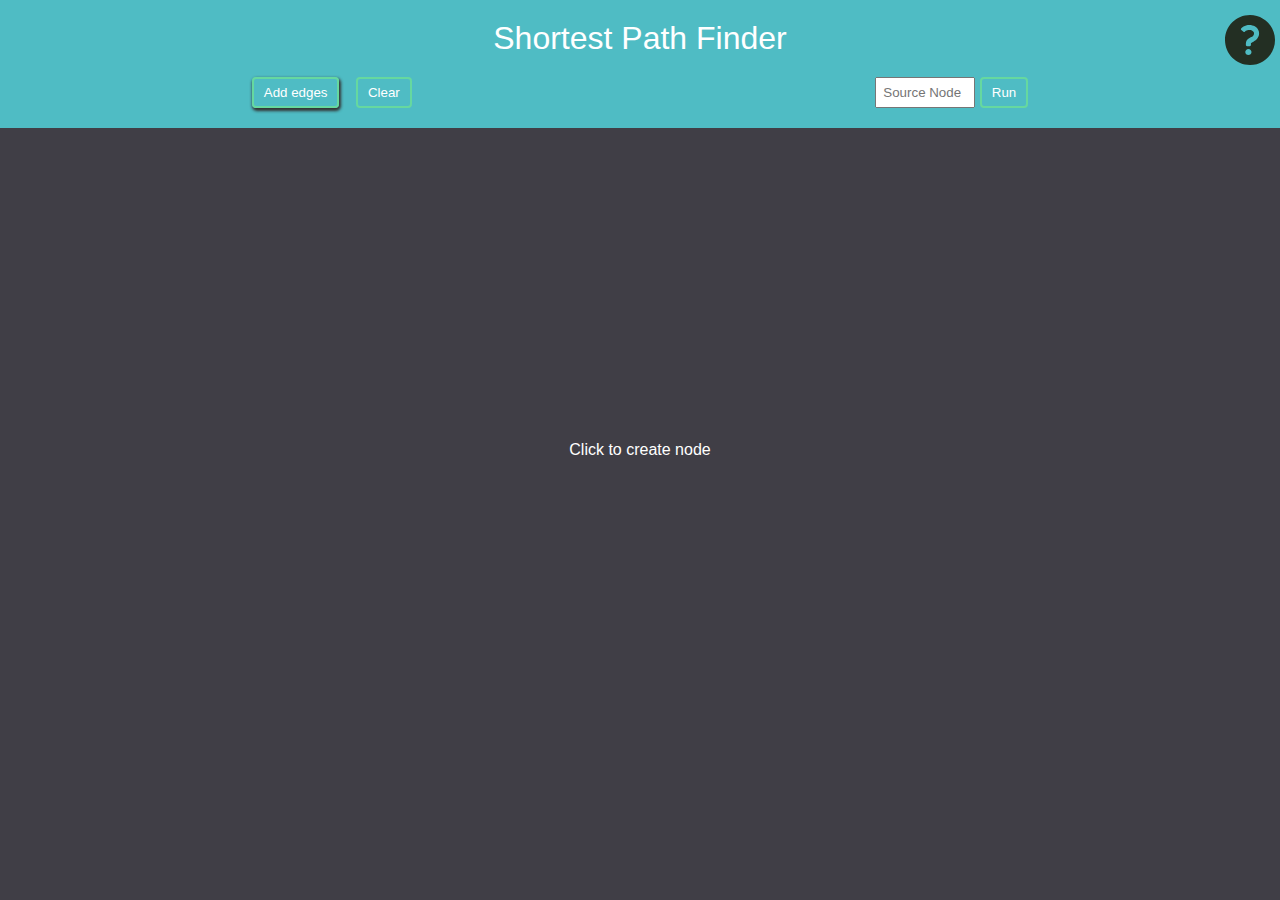
<file: Services2/Dijkstra/index.html>
<!DOCTYPE html>
<html lang="en">
  <head>
    <meta charset="UTF-8" />
    <meta name="viewport" content="width=device-width, initial-scale=1.0" />
    <meta http-equiv="X-UA-Compatible" content="ie=edge" />
    <link rel="shortcut icon" href="./favicon.ico" type="image/x-icon" />
    <link rel="stylesheet" href="./styles.css" />
    <title>Shortest Path Using Dijkstra</title>
  </head>
  <body>
    <header>
      <span class="title">
        <a href="index.html">Shortest Path Finder</a>
      </span>
      <a class="instructions" href="./instructions.html"
        ><svg
          height="50px"
          width="50px"
          version="1.1"
          id="_x32_"
          xmlns="http://www.w3.org/2000/svg"
          xmlns:xlink="http://www.w3.org/1999/xlink"
          viewBox="0 0 512 512"
          xml:space="preserve"
          fill="#000000"
        >
          <g id="SVGRepo_bgCarrier" stroke-width="0"></g>
          <g
            id="SVGRepo_tracerCarrier"
            stroke-linecap="round"
            stroke-linejoin="round"
          ></g>
          <g id="SVGRepo_iconCarrier">
            <style type="text/css">
              .st0 {
                fill: #232f23;
              }
            </style>
            <g>
              <path
                class="st0"
                d="M256,0C114.616,0,0,114.612,0,256s114.616,256,256,256s256-114.612,256-256S397.385,0,256,0z M207.678,378.794 c0-17.612,14.281-31.893,31.893-31.893c17.599,0,31.88,14.281,31.88,31.893c0,17.595-14.281,31.884-31.88,31.884 C221.959,410.678,207.678,396.389,207.678,378.794z M343.625,218.852c-3.596,9.793-8.802,18.289-14.695,25.356 c-11.847,14.148-25.888,22.718-37.442,29.041c-7.719,4.174-14.533,7.389-18.769,9.769c-2.905,1.604-4.479,2.95-5.256,3.826 c-0.768,0.926-1.029,1.306-1.496,2.826c-0.273,1.009-0.558,2.612-0.558,5.091c0,6.868,0,12.512,0,12.512 c0,6.472-5.248,11.728-11.723,11.728h-28.252c-6.475,0-11.732-5.256-11.732-11.728c0,0,0-5.645,0-12.512 c0-6.438,0.752-12.744,2.405-18.777c1.636-6.008,4.215-11.718,7.508-16.694c6.599-10.083,15.542-16.802,23.984-21.48 c7.401-4.074,14.723-7.455,21.516-11.281c6.789-3.793,12.843-7.91,17.302-12.372c2.988-2.975,5.31-6.05,7.087-9.52 c2.335-4.628,3.955-10.067,3.992-18.389c0.012-2.463-0.698-5.702-2.632-9.405c-1.926-3.686-5.066-7.694-9.264-11.29 c-8.45-7.248-20.843-12.545-35.054-12.521c-16.285,0.058-27.186,3.876-35.587,8.62c-8.36,4.776-11.029,9.595-11.029,9.595 c-4.268,3.718-10.603,3.85-15.025,0.314l-21.71-17.397c-2.719-2.173-4.322-5.438-4.396-8.926c-0.063-3.479,1.425-6.81,4.061-9.099 c0,0,6.765-10.43,22.451-19.38c15.62-8.992,36.322-15.488,61.236-15.429c20.215,0,38.839,5.562,54.268,14.661 c15.434,9.148,27.897,21.744,35.851,36.876c5.281,10.074,8.525,21.43,8.533,33.38C349.211,198.042,347.248,209.058,343.625,218.852 z"
              ></path>
            </g>
          </g></svg
      ></a>
      <div class="options">
        <div>
          <button class="outline-btn" id="add-edge-enable" onclick="addEdges()">
            Add edges
          </button>
          <button
            class="outline-btn reset-btn"
            onclick="resetDrawingArea()"
            disabled
          >
            Clear
          </button>
        </div>
        <div>
          <input
            type="text"
            inputmode="numeric"
            id="source-node"
            placeholder="Source Node"
          />
          <button
            class="outline-btn run-btn"
            onclick="findShortestPath(this)"
            disabled
          >
            Run
          </button>
        </div>
      </div>
    </header>
    <div class="drawing-area">
      <p class="click-instruction">Click to create node</p>
    </div>
    <div class="path"></div>

    <script src="https://cdnjs.cloudflare.com/ajax/libs/gsap/3.3.1/gsap.min.js"></script>
    <script src="./script.js"></script>
  </body>
</html>
</file>
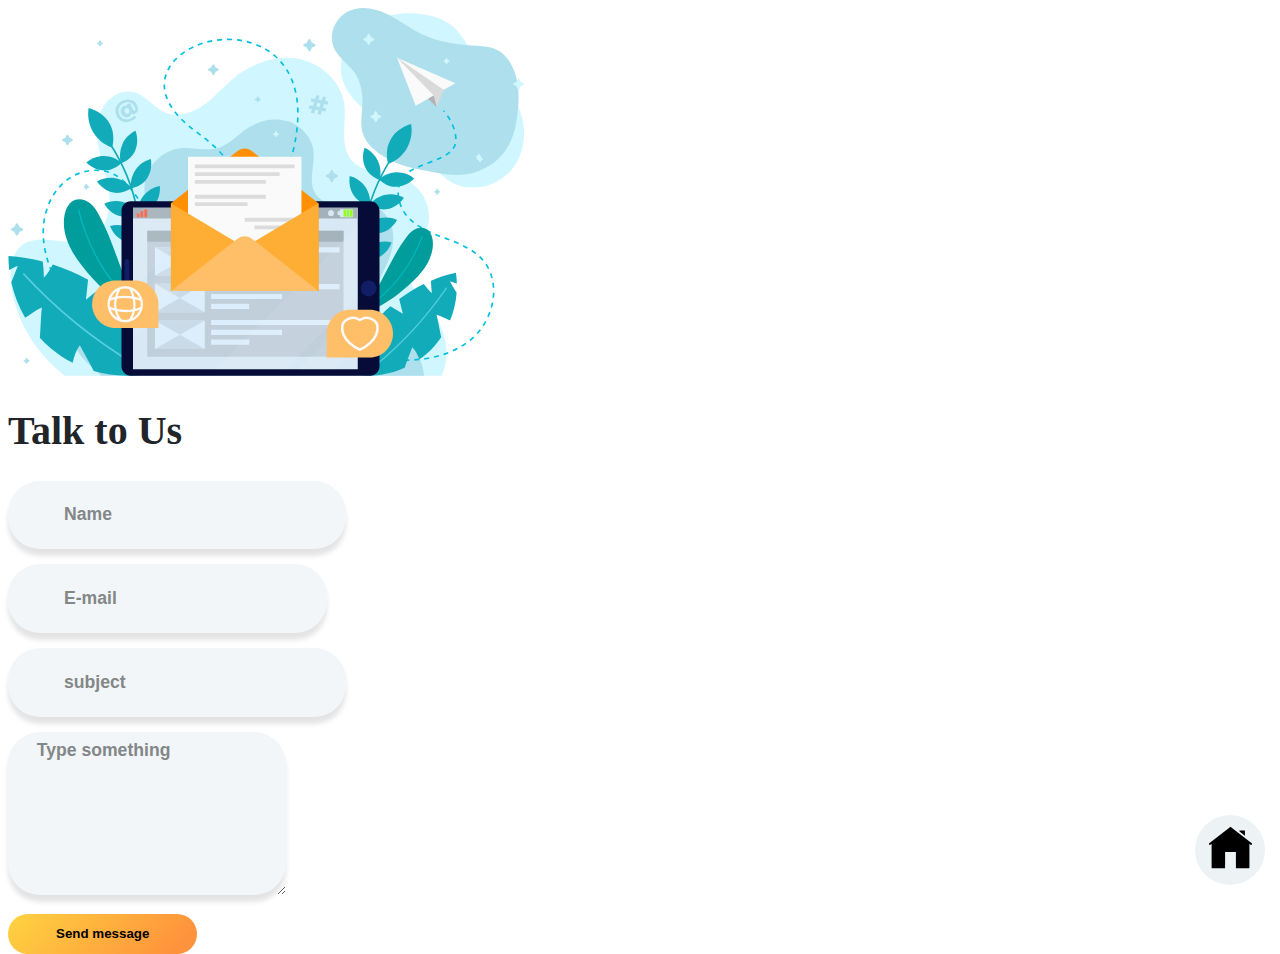
<file: contactform/contact.html>
<!DOCTYPE html>
<html lang="en">
  <head>
    <meta charset="UTF-8" />
    <meta name="viewport" content="width=device-width, initial-scale=1.0" />
    <title>Document</title>
    <link rel="stylesheet" href="contact.css" />
    <link
      href="https://cdn.jsdelivr.net/npm/bootstrap@5.3.2/dist/css/bootstrap.min.css"
      rel="stylesheet"
      integrity="sha384-T3c6CoIi6uLrA9TneNEoa7RxnatzjcDSCmG1MXxSR1GAsXEV/Dwwykc2MPK8M2HN"
      crossorigin="anonymous"
    />
    <script src="https://smtpjs.com/v3/smtp.js"></script>
  </head>
  <body>
    
    <div class="mainContainer">
      <div
        class="container d-flex justify-content-center align-items-center"
        id="container"
      >
        <!-- // SVG
                          from: https://www.freepik.com/free-vector/new-message-concept-landing-page_5777076.htm
        -------------------------------------------------------------
        -- Note: need to use inline svg to manipulate its components
        ------------------------------------------------------------>
        <svg
          xmlns="http://www.w3.org/2000/svg"
          class="mainSvg"
          viewBox="0 0 790 563"
          fill="none"
        >
          <g id="Image">
            <g id="g14">
              <g id="g16">
                <g id="g22">
                  <path
                    id="path24"
                    d="M578.06 12.9772C592.384 8.33142 607.668 7.43103 622.682 8.31278C644.252 9.57946 666.668 15.0178 682.527 29.8837C692.521 39.2526 699.149 51.6277 707.182 62.7655C730.486 95.0785 766.513 118.198 782.236 154.912C795.674 186.289 790.623 225.749 767.498 250.666C744.37 275.583 703.649 282.658 675.018 264.535C647.531 247.136 635.383 212.503 610.273 191.742C592.326 176.901 569.144 170.28 549.646 157.607C529.69 144.636 513.457 124.248 509.79 100.515C506.745 80.8173 513.744 59.4156 528.903 46.4558C543.731 33.7796 559.331 19.0536 578.06 12.9772Z"
                    fill="#D0F6FF"
                  />
                </g>
                <g id="g26">
                  <path
                    id="path28"
                    d="M702.629 254.14C677.841 258.169 653.602 251.674 628.841 247.05C605.059 242.608 581.372 234.267 562.49 218.522C553.842 211.31 546.177 202.344 542.784 191.529C537.944 176.097 542.362 159.436 542.319 143.243C542.267 124.241 537.593 105.929 524.57 91.9138C516.642 83.3826 507.429 75.9038 501.21 66.026C488.249 45.4368 498.285 17.8695 518.578 6.24557C537.067 -4.34208 560.588 -0.151769 579.793 9.03335C598.996 18.2198 615.855 31.9082 635.139 40.9228C656.28 50.8045 679.407 54.6779 702.724 56.9022C720.556 58.6044 738.716 56.5333 753.266 67.1156C763.675 74.6877 771.032 86.0519 775.307 98.2911C783.396 121.448 781.768 148.673 778.037 172.583C775.54 188.601 770.517 204.461 761.348 217.755C750.094 234.074 732.89 245.819 714.058 251.504C710.234 252.66 706.426 253.523 702.629 254.14Z"
                    fill="#ADE0EC"
                  />
                </g>
                <g id="g30">
                  <path
                    id="path32"
                    d="M663.601 562.578H87.0689C43.5385 528.913 13.2922 480.886 5.1219 426.023C1.72497 403.207 3.65744 376.191 22.008 362.528C50.2285 341.516 92.5784 368.009 124.46 353.325C144.998 343.869 155.119 319.297 155.332 296.439C155.544 273.583 147.922 251.523 142.217 229.409C136.51 207.295 132.749 183.417 140.459 161.935C148.169 140.454 170.87 123.025 192.716 128.727C211.437 133.614 223.318 152.833 241.257 160.133C259.931 167.732 281.608 160.819 298.184 149.256C314.758 137.694 327.949 121.87 343.441 108.858C370.638 86.0156 406.562 72.0169 441.495 77.35C476.426 82.6831 508.747 110.108 514.202 145.471C518.662 174.4 506.652 207.826 524.152 231.129C543.883 257.401 585.152 250.025 613.676 265.983C636.899 278.972 649.286 309.077 642.052 334.934C634.666 361.336 609.565 383.494 613.653 410.622C616.583 430.071 633.6 443.505 645.587 458.982C668.627 488.727 679.049 528.158 663.601 562.578Z"
                    fill="#D0F6FF"
                  />
                </g>
                <g id="g34">
                  <path
                    id="path36"
                    d="M636.536 562.578H142.588C127.567 548.706 110.711 535.931 102.179 517.242C93.6475 498.553 93.6698 474.269 107.702 459.372C124.638 441.394 152.947 443.847 176.763 437.899C204.228 431.038 229.205 408.689 232.723 380.251C237.265 343.537 206.911 309.992 208.804 273.041C210.296 243.911 234.698 217.737 263.314 214.567C282.66 212.424 302.727 219.607 321.415 214.109C338.741 209.012 351.237 194.119 366.296 184.052C383.968 172.235 406.528 167.099 426.891 172.974C447.257 178.85 464.492 196.695 467.235 217.968C470.152 240.588 458.004 266.283 470.888 284.991C480.485 298.927 499.63 301.618 516.392 301.075C533.155 300.531 551.03 298.252 565.763 306.372C579.463 313.921 587.611 329.548 589.138 345.273C590.664 360.996 586.334 376.788 579.943 391.199C574.357 403.794 567.162 415.706 562.961 428.843C558.759 441.979 557.893 457.066 564.737 469.006C571.941 481.577 585.915 488.105 597.307 496.94C617.442 512.552 635.027 536.936 636.536 562.578Z"
                    fill="#ADE0EC"
                  />
                </g>
                <g id="g38">
                  <path
                    id="path40"
                    d="M595.195 76.2172L623.725 149.709L684.511 114.948L595.195 76.2172Z"
                    fill="#FAFAFA"
                  />
                </g>
                <g id="g42">
                  <path
                    id="path44"
                    d="M595.195 76.2172L651.26 133.962L666.528 125.232L595.195 76.2172Z"
                    fill="#DADADA"
                  />
                </g>
                <g id="g46">
                  <path
                    id="path48"
                    d="M666.528 125.231L655.896 151.885L651.262 133.962L666.528 125.231Z"
                    fill="#DADADA"
                  />
                </g>
                <g id="g50">
                  <path
                    id="path52"
                    d="M655.896 151.885L642.776 138.814L651.262 133.962L655.896 151.885Z"
                    fill="#B2B2B2"
                  />
                </g>
                <g id="g54">
                  <path
                    id="path56"
                    d="M222.015 539.778C157.683 522.604 101.579 476.087 72.2367 415.592C60.1279 390.628 52.3612 362.908 54.182 335.155C56.0014 307.4 68.2732 279.663 90.2639 263.011C112.253 246.359 144.303 242.756 167.56 257.538C190.03 271.821 200.733 299.209 220.204 317.461C243.475 339.274 280.404 345.641 308.459 330.683C336.514 315.723 352.288 279.369 342.05 248.968C332.575 220.834 305.793 203.339 282.527 185.228C259.261 167.115 236.126 141.651 239.454 112.116C242.315 86.7319 264.382 67.653 287.628 57.7513C332.132 38.7951 389.516 47.2223 419.844 85.2787C452.476 126.224 446.202 185.954 431.486 236.425C416.769 286.896 395.069 337.985 402.391 390.086C408.475 433.375 434.97 472.304 470.109 497.688C505.247 523.075 548.365 535.649 591.441 538.326C634.426 540.999 680.569 532.908 712.364 503.476C744.158 474.044 754.899 419.157 726.78 386.108C712.226 369.003 690.497 360.328 669.604 352.466C648.708 344.604 626.907 336.377 611.765 319.807C596.621 303.236 590.753 275.553 604.995 258.181C621.492 238.058 665.44 235.858 680.982 214.969C692.069 200.069 679.116 171.364 666.529 157.269"
                    stroke="#00C0E0"
                    stroke-width="2.541"
                    stroke-miterlimit="10"
                    stroke-dasharray="7.62 7.62"
                  />
                </g>
                <g id="g58">
                  <path
                    id="path60"
                    d="M186.221 462.671C158.423 444.172 133.639 421.035 113.173 394.475C104.595 383.341 96.7115 371.5 91.5083 358.398C86.3038 345.294 83.8862 330.794 86.4431 316.909C88.2757 306.953 93.6209 296.589 103.112 293.404C110.525 290.917 118.902 293.505 125.077 298.35C131.253 303.195 135.584 310.023 139.418 316.916C154.207 343.52 163.287 372.9 174.224 401.352C179.474 415.006 185.205 428.511 192.17 441.366C195.631 447.754 199.387 453.984 203.532 459.939C207.289 465.334 214.117 471.144 216.477 476.969C211.073 481.321 191.263 466.026 186.221 462.671Z"
                    fill="#009D9C"
                  />
                </g>
                <g id="g62">
                  <path
                    id="path64"
                    d="M107.952 308.508C121.544 366.877 153.477 420.713 197.968 460.267"
                    stroke="#00BBBF"
                    stroke-width="2.02"
                    stroke-miterlimit="10"
                  />
                </g>
                <g id="g66">
                  <path
                    id="path68"
                    d="M556.282 462.962C580.155 451.221 602.114 435.493 621.004 416.609C628.922 408.693 636.362 400.145 641.81 390.319C647.257 380.493 650.64 369.27 650.028 358.018C649.587 349.946 646.41 341.19 639.223 337.682C633.608 334.942 626.717 336.117 621.339 339.307C615.961 342.497 611.841 347.447 608.109 352.504C593.705 372.014 583.539 394.316 571.997 415.691C566.459 425.947 560.553 436.037 553.736 445.484C550.349 450.177 546.746 454.716 542.861 458.995C539.341 462.875 533.349 466.761 530.891 471.124C534.727 475.129 551.952 465.092 556.282 462.962Z"
                    fill="#009D9C"
                  />
                </g>
                <g id="g70">
                  <path
                    id="path72"
                    d="M633.861 349.129C617.182 393.899 586.452 433.173 547.233 459.836"
                    stroke="#00BBBF"
                    stroke-width="1.612"
                    stroke-miterlimit="10"
                  />
                </g>
                <g id="g74">
                  <path
                    id="path76"
                    d="M198.233 424.458C213.177 349.774 197.247 269.251 155.048 206.17"
                    stroke="#11ABBA"
                    stroke-width="2.541"
                    stroke-miterlimit="10"
                  />
                </g>
                <g id="g78">
                  <path
                    id="path80"
                    d="M159.471 213.554C147.424 209.56 136.887 201.07 130.331 190.079C123.775 179.087 121.256 165.687 123.366 153.024C136.148 156.495 148.154 164.541 154.962 176.037C161.771 187.536 162.465 200.493 159.471 213.554Z"
                    fill="#11ABBA"
                  />
                </g>
                <g id="g82">
                  <path
                    id="path84"
                    d="M172.923 237.731C170.163 228.217 170.886 217.71 174.922 208.676C178.958 199.643 186.273 192.157 195.149 187.981C198.557 197.74 198.756 208.999 194.512 218.417C190.269 227.834 182.434 233.949 172.923 237.731Z"
                    fill="#11ABBA"
                  />
                </g>
                <g id="g86">
                  <path
                    id="path88"
                    d="M173.775 236.831C166.404 230.308 156.684 226.574 146.897 226.504C137.11 226.434 127.338 230.03 119.876 236.447C127.196 243.672 137.206 248.568 147.423 248.608C157.641 248.647 166.403 243.999 173.775 236.831Z"
                    fill="#11ABBA"
                  />
                </g>
                <g id="g90">
                  <path
                    id="path92"
                    d="M188.104 276.094C187.024 266.239 189.542 256.02 195.07 247.837C200.597 239.655 209.088 233.576 218.546 231.029C220.225 241.241 218.483 252.363 212.686 260.887C206.887 269.41 198.122 274.049 188.104 276.094Z"
                    fill="#11ABBA"
                  />
                </g>
                <g id="g94">
                  <path
                    id="path96"
                    d="M189.099 275.358C182.962 267.634 174.033 262.24 164.408 260.443C154.782 258.647 144.542 260.463 136.091 265.464C142.057 273.87 151.07 280.459 161.124 282.301C171.179 284.145 180.606 281.115 189.099 275.358Z"
                    fill="#11ABBA"
                  />
                </g>
                <g id="g98">
                  <path
                    id="path100"
                    d="M198.154 314.469C197.924 304.556 201.31 294.598 207.521 286.933C213.729 279.267 222.71 273.961 232.351 272.257C233.146 282.578 230.456 293.504 223.948 301.485C217.439 309.467 208.308 313.315 198.154 314.469Z"
                    fill="#11ABBA"
                  />
                </g>
                <g id="g102">
                  <path
                    id="path104"
                    d="M199.208 313.823C193.758 305.586 185.324 299.426 175.891 296.789C166.457 294.15 156.099 295.057 147.252 299.294C152.471 308.194 160.885 315.553 170.744 318.274C180.602 320.997 190.253 318.808 199.208 313.823Z"
                    fill="#11ABBA"
                  />
                </g>
                <g id="g106">
                  <path
                    id="path108"
                    d="M203.971 356.696C205.264 346.866 210.136 337.563 217.445 330.968C224.754 324.372 234.439 320.543 244.225 320.378C243.428 330.699 239.095 341.071 231.443 347.929C223.789 354.789 214.179 357.154 203.971 356.696Z"
                    fill="#11ABBA"
                  />
                </g>
                <g id="g110">
                  <path
                    id="path112"
                    d="M205.112 356.224C200.99 347.23 193.605 339.817 184.689 335.725C175.775 331.635 165.404 330.9 156.012 333.694C159.806 343.307 166.988 351.901 176.31 356.142C185.632 360.381 195.5 359.74 205.112 356.224Z"
                    fill="#11ABBA"
                  />
                </g>
                <g id="g114">
                  <path
                    id="path116"
                    d="M546.285 450.207C530.11 375.786 544.71 295.004 585.861 231.219"
                    stroke="#11ABBA"
                    stroke-width="2.541"
                    stroke-miterlimit="10"
                  />
                </g>
                <g id="g118">
                  <path
                    id="path120"
                    d="M581.562 238.676C593.54 234.478 603.937 225.811 610.312 214.71C616.685 203.608 618.983 190.168 616.663 177.542C603.94 181.23 592.069 189.476 585.452 201.088C578.835 212.7 578.354 225.668 581.562 238.676Z"
                    fill="#11ABBA"
                  />
                </g>
                <g id="g122">
                  <path
                    id="path124"
                    d="M568.512 263.078C571.114 253.518 570.219 243.024 566.033 234.06C561.85 225.096 554.412 217.737 545.469 213.71C542.22 223.525 542.208 234.787 546.607 244.131C551.006 253.476 558.939 259.457 568.512 263.078Z"
                    fill="#11ABBA"
                  />
                </g>
                <g id="g126">
                  <path
                    id="path128"
                    d="M567.646 262.192C574.907 255.545 584.566 251.647 594.349 251.411C604.134 251.175 613.963 254.605 621.528 260.895C614.331 268.242 604.403 273.308 594.187 273.52C583.972 273.732 575.135 269.234 567.646 262.192Z"
                    fill="#11ABBA"
                  />
                </g>
                <g id="g130">
                  <path
                    id="path132"
                    d="M553.965 301.692C554.883 291.82 552.196 281.645 546.534 273.556C540.872 265.469 532.283 259.535 522.783 257.148C521.274 267.388 523.198 278.478 529.136 286.902C535.074 295.328 543.915 299.817 553.965 301.692Z"
                    fill="#11ABBA"
                  />
                </g>
                <g id="g134">
                  <path
                    id="path136"
                    d="M552.959 300.973C558.968 293.147 567.807 287.6 577.401 285.642C586.995 283.683 597.263 285.324 605.795 290.182C599.97 298.687 591.066 305.428 581.044 307.441C571.021 309.454 561.546 306.585 552.959 300.973Z"
                    fill="#11ABBA"
                  />
                </g>
                <g id="g138">
                  <path
                    id="path140"
                    d="M544.55 340.232C544.617 330.317 541.066 320.416 534.731 312.857C528.396 305.299 519.329 300.144 509.661 298.606C509.036 308.939 511.905 319.818 518.546 327.687C525.186 335.556 534.379 339.25 544.55 340.232Z"
                    fill="#11ABBA"
                  />
                </g>
                <g id="g142">
                  <path
                    id="path144"
                    d="M543.486 339.603C548.799 331.276 557.13 324.975 566.519 322.176C575.908 319.378 586.279 320.109 595.196 324.198C590.124 333.185 581.833 340.685 572.021 343.571C562.207 346.46 552.522 344.437 543.486 339.603Z"
                    fill="#11ABBA"
                  />
                </g>
                <g id="g146">
                  <path
                    id="path148"
                    d="M539.431 382.551C537.978 372.745 532.951 363.525 525.535 357.055C518.117 350.586 508.371 346.92 498.585 346.921C499.551 357.227 504.053 367.523 511.819 374.253C519.583 380.981 529.232 383.182 539.431 382.551Z"
                    fill="#11ABBA"
                  />
                </g>
                <g id="g150">
                  <path
                    id="path152"
                    d="M538.282 382.098C542.255 373.036 549.518 365.498 558.363 361.259C567.21 357.016 577.568 356.105 587.003 358.74C583.369 368.417 576.328 377.13 567.079 381.527C557.828 385.925 547.95 385.452 538.282 382.098Z"
                    fill="#11ABBA"
                  />
                </g>
                <g id="g154">
                  <path
                    id="path156"
                    d="M186.615 500.321C190.696 492.791 196.119 485.823 199.682 478.076C190.178 465.849 178.777 454.862 166.819 445.23C159.004 438.931 150.847 433.032 142.419 427.531C134.688 433.762 126.957 439.994 119.225 446.225C120.579 435.351 121.356 425.888 122.482 415.574C105.313 406.143 87.2411 398.331 68.6211 392.377C64.3289 399.386 60.6691 406.825 54.8967 412.829C54.9847 404.798 54.2249 396.412 53.1469 387.893C35.9349 383.405 18.3639 380.482 0.707452 379.308C0.649609 386.531 1.06635 393.746 1.88798 400.912C6.50223 399.507 10.074 395.563 14.9604 394.821C11.7383 402.728 8.82513 411.421 4.99044 419.449C9.19717 438.521 16.3959 456.93 26.2186 473.763C34.3468 468.915 41.9636 462.248 51.7627 458.125C50.0576 473.301 50.0274 489.179 48.7351 504.527C53.8963 510.215 59.4097 515.573 65.2741 520.527C75.5977 529.245 86.9217 536.691 98.9201 542.791C101.353 533.385 103.872 524.016 109.898 516.114C116.996 529.781 124.688 541.96 131.128 555.467C157.986 563.194 186.571 564.779 214.002 559.454C218.542 558.574 222.349 551.211 223.76 546.749C225.172 542.289 224.898 537.468 224.262 532.827C222.26 518.237 216.907 504.646 209.377 492.145C201.36 494.069 193.248 496.332 186.615 500.321Z"
                    fill="#11ABBA"
                  />
                </g>
                <g id="g158">
                  <path
                    id="path160"
                    d="M194.298 545.299C131.158 507.676 73.43 460.749 23.4922 406.451"
                    stroke="#55CDE2"
                    stroke-width="2.541"
                    stroke-miterlimit="10"
                  />
                </g>
                <g id="g162">
                  <path
                    id="path164"
                    d="M559.699 515.384C555.868 510.221 551.098 505.622 547.63 500.242C553.415 490.113 560.744 480.704 568.626 472.241C573.781 466.709 579.23 461.436 584.922 456.429C591.334 460.232 597.744 464.032 604.155 467.835C602.002 459.887 600.425 452.929 598.502 445.374C610.285 436.498 622.913 428.73 636.143 422.286C640.078 427.037 643.584 432.176 648.514 436.023C647.601 430.055 647.283 423.73 647.188 417.273C659.526 412.073 672.295 407.997 685.312 405.212C686.116 410.582 686.566 415.998 686.708 421.42C683.127 420.873 680.053 418.324 676.338 418.3C679.571 423.837 682.654 429.991 686.353 435.55C685.232 450.201 681.815 464.681 676.277 478.269C669.715 475.541 663.346 471.403 655.618 469.394C658.486 480.504 660.182 492.319 662.759 503.602C659.518 508.393 655.978 512.977 652.135 517.298C645.372 524.903 637.727 531.67 629.441 537.508C626.639 530.772 623.778 524.07 618.459 518.842C614.616 529.781 610.176 539.676 606.805 550.427C587.63 559.082 566.522 563.353 545.546 562.358C542.075 562.193 538.466 557.123 536.945 553.957C535.425 550.79 535.121 547.171 535.105 543.651C535.058 532.573 537.61 521.88 541.897 511.761C548.065 512.326 554.342 513.133 559.699 515.384Z"
                    fill="#11ABBA"
                  />
                </g>
                <g id="g166">
                  <path
                    id="path168"
                    d="M558.719 549.691C601.746 514.86 639.767 473.689 671.212 427.878"
                    stroke="#55CDE2"
                    stroke-width="1.91"
                    stroke-miterlimit="10"
                  />
                </g>
                <g id="g170">
                  <path
                    id="path172"
                    d="M554.113 562.578H187.856C180.008 562.578 173.645 556.132 173.645 548.18V310.114C173.645 302.163 180.008 295.717 187.856 295.717H554.113C561.963 295.717 568.324 302.163 568.324 310.114V548.18C568.324 556.132 561.963 562.578 554.113 562.578Z"
                    fill="#060C37"
                  />
                </g>
                <g id="g174">
                  <path
                    id="path176"
                    d="M563.719 429.147C563.719 435.866 558.342 441.314 551.71 441.314C545.078 441.314 539.701 435.866 539.701 429.147C539.701 422.427 545.078 416.981 551.71 416.981C558.342 416.981 563.719 422.427 563.719 429.147Z"
                    fill="#111E65"
                  />
                </g>
                <g id="g178">
                  <path
                    id="path180"
                    d="M182.05 474.266C179.95 474.266 178.247 472.542 178.247 470.413V387.882C178.247 385.753 179.95 384.028 182.05 384.028C184.151 384.028 185.854 385.753 185.854 387.882V470.413C185.854 472.542 184.151 474.266 182.05 474.266Z"
                    fill="#111E65"
                  />
                </g>
                <path
                  id="path182"
                  d="M535.104 552.722H191.254V305.564H535.104V552.722Z"
                  fill="#D8E9F5"
                />
                <path
                  id="path184"
                  d="M535.1 322.18H191.256V305.568H535.1V322.18Z"
                  fill="#A4B1BA"
                />
                <path
                  id="path186"
                  d="M201.252 320.17H196.898V314.56H201.252V320.17Z"
                  fill="#FF6044"
                />
                <path
                  id="path188"
                  d="M206.906 320.17H202.552V310.653H206.906V320.17Z"
                  fill="#FF6044"
                />
                <path
                  id="path190"
                  d="M212.886 320.17H208.532V307.952H212.886V320.17Z"
                  fill="#FF6044"
                />
                <g id="g192">
                  <path
                    id="path194"
                    d="M507.781 308.957V309.767C507.781 310.411 507.264 310.933 506.629 310.933H505.346C504.711 310.933 504.196 311.455 504.196 312.099V315.647C504.196 316.293 504.711 316.814 505.346 316.814H506.629C507.264 316.814 507.781 317.336 507.781 317.979V318.792C507.781 319.435 508.296 319.957 508.931 319.957H526.844C527.479 319.957 527.995 319.435 527.995 318.792V308.957C527.995 308.313 527.479 307.791 526.844 307.791H508.931C508.296 307.791 507.781 308.313 507.781 308.957Z"
                    fill="#D8E9F5"
                  />
                </g>
                <g id="g196">
                  <path
                    id="path198"
                    d="M526.894 319.341H523.692C523.458 319.341 523.267 319.148 523.267 318.909V308.824C523.267 308.584 523.458 308.391 523.692 308.391H526.894C527.13 308.391 527.32 308.584 527.32 308.824V318.909C527.32 319.148 527.13 319.341 526.894 319.341Z"
                    fill="#92FC28"
                  />
                </g>
                <g id="g200">
                  <path
                    id="path202"
                    d="M521.94 319.341H518.739C518.505 319.341 518.313 319.148 518.313 318.909V308.824C518.313 308.584 518.505 308.391 518.739 308.391H521.94C522.175 308.391 522.366 308.584 522.366 308.824V318.909C522.366 319.148 522.175 319.341 521.94 319.341Z"
                    fill="#92FC28"
                  />
                </g>
                <g id="g204">
                  <path
                    id="path206"
                    d="M516.987 319.341H513.785C513.551 319.341 513.36 319.148 513.36 318.909V308.824C513.36 308.584 513.551 308.391 513.785 308.391H516.987C517.223 308.391 517.413 308.584 517.413 308.824V318.909C517.413 319.148 517.223 319.341 516.987 319.341Z"
                    fill="#92FC28"
                  />
                </g>
                <g id="g208">
                  <path
                    id="path210"
                    d="M498.8 313.874C498.8 316.456 496.733 318.551 494.183 318.551C491.635 318.551 489.569 316.456 489.569 313.874C489.569 311.292 491.635 309.197 494.183 309.197C496.733 309.197 498.8 311.292 498.8 313.874Z"
                    fill="#D8E9F5"
                  />
                </g>
                <path
                  id="path212"
                  d="M513.36 533.681H212.999V340.836H513.36V533.681Z"
                  fill="#C0CFDA"
                />
                <path
                  id="path214"
                  d="M513.36 357.464H212.999V340.838H513.36V357.464Z"
                  fill="#A4B3BC"
                />
                <path
                  id="path216"
                  d="M507.28 373.991H310.642V366.083H507.28V373.991Z"
                  fill="#DCEEFB"
                />
                <path
                  id="path218"
                  d="M419.169 389.046H310.642V381.138H419.169V389.046Z"
                  fill="#DCEEFB"
                />
                <path
                  id="path220"
                  d="M369.032 404.104H310.642V396.196H369.032V404.104Z"
                  fill="#DCEEFB"
                />
                <path
                  id="path222"
                  d="M507.28 430.213H310.642V422.305H507.28V430.213Z"
                  fill="#DCEEFB"
                />
                <path
                  id="path224"
                  d="M419.169 445.268H310.642V437.36H419.169V445.268Z"
                  fill="#DCEEFB"
                />
                <path
                  id="path226"
                  d="M369.032 460.325H310.642V452.418H369.032V460.325Z"
                  fill="#DCEEFB"
                />
                <path
                  id="path228"
                  d="M507.28 485.114H310.642V477.206H507.28V485.114Z"
                  fill="#DCEEFB"
                />
                <path
                  id="path230"
                  d="M419.169 500.172H310.642V492.264H419.169V500.172Z"
                  fill="#DCEEFB"
                />
                <path
                  id="path232"
                  d="M369.032 515.228H310.642V507.32H369.032V515.228Z"
                  fill="#DCEEFB"
                />
                <path
                  id="path234"
                  d="M301.035 409.578H224.781V366.082H301.035V409.578Z"
                  fill="#DCEEFB"
                />
                <g id="g236">
                  <path
                    id="path238"
                    d="M224.781 409.579L262.908 387.831L301.034 409.579H224.781Z"
                    fill="#CADBE7"
                  />
                </g>
                <g id="g240">
                  <path
                    id="path242"
                    d="M301.034 366.082L262.908 387.83L224.781 366.082H301.034Z"
                    fill="#CADBE7"
                  />
                </g>
                <path
                  id="path244"
                  d="M301.035 465.546H224.781V422.05H301.035V465.546Z"
                  fill="#DCEEFB"
                />
                <g id="g246">
                  <path
                    id="path248"
                    d="M224.781 465.546L262.908 443.798L301.034 465.546H224.781Z"
                    fill="#CADBE7"
                  />
                </g>
                <g id="g250">
                  <path
                    id="path252"
                    d="M301.034 422.05L262.908 443.798L224.781 422.05H301.034Z"
                    fill="#CADBE7"
                  />
                </g>
                <path
                  id="path254"
                  d="M301.035 521.515H224.781V478.019H301.035V521.515Z"
                  fill="#DCEEFB"
                />
                <g id="g256">
                  <path
                    id="path258"
                    d="M224.781 521.514L262.908 499.766L301.034 521.514H224.781Z"
                    fill="#CADBE7"
                  />
                </g>
                <g id="g260">
                  <path
                    id="path262"
                    d="M301.034 478.018L262.908 499.766L224.781 478.018H301.034Z"
                    fill="#CADBE7"
                  />
                </g>
                <g id="g264">
                  <g id="g282">
                    <g id="g280" opacity="0.440002">
                      <g id="g274" opacity="0.440002">
                        <path
                          id="path272"
                          opacity="0.440002"
                          d="M314.124 305.565L191.254 430.069V321.271L206.769 305.565H314.124Z"
                          fill="white"
                        />
                      </g>
                      <g id="g278" opacity="0.440002">
                        <path
                          id="path276"
                          opacity="0.440002"
                          d="M388.697 305.565L191.254 505.613V449.961L333.77 305.565H388.697Z"
                          fill="white"
                        />
                      </g>
                    </g>
                  </g>
                </g>
                <g id="g284">
                  <g id="g302">
                    <g id="g300" opacity="0.440002">
                      <g id="g294" opacity="0.440002">
                        <path
                          id="path292"
                          opacity="0.440002"
                          d="M535.104 332.465V441.249L425.071 552.723H317.715L535.104 332.465Z"
                          fill="white"
                        />
                      </g>
                      <g id="g298" opacity="0.440002">
                        <path
                          id="path296"
                          opacity="0.440002"
                          d="M535.104 461.142V516.794L499.632 552.723H444.716L535.104 461.142Z"
                          fill="white"
                        />
                      </g>
                    </g>
                  </g>
                </g>
                <g id="envelope">
                  <g id="g304">
                    <path
                      id="path306"
                      d="M249.266 298.798L351.208 218.764C357.652 213.705 366.657 213.705 373.102 218.764L475.045 298.798V432.924H249.266V298.798Z"
                      fill="#FF9004"
                    />
                  </g>
                  <path
                    id="path308"
                    d="M448.926 227.706H275.382V421.076H448.926V227.706Z"
                    fill="#FAFAFA"
                  />
                  <path
                    id="path310"
                    d="M438.481 239.346H285.831V245.241H438.481V239.346Z"
                    fill="#DCDCDC"
                  />
                  <path
                    id="path312"
                    d="M415.561 251.195H285.831V257.09H415.561V251.195Z"
                    fill="#DCDCDC"
                  />
                  <path
                    id="path314"
                    d="M394.51 263.044H285.831V268.939H394.51V263.044Z"
                    fill="#DCDCDC"
                  />
                  <path
                    id="path316"
                    d="M394.51 285.792H285.831V291.688H394.51V285.792Z"
                    fill="#DCDCDC"
                  />
                  <path
                    id="path318"
                    d="M366.443 297.167H285.831V303.062H366.443V297.167Z"
                    fill="#DCDCDC"
                  />
                  <path
                    id="path320"
                    d="M442.769 321H362.156V326.896H442.769V321Z"
                    fill="#DCDCDC"
                  />
                  <path
                    id="path322"
                    d="M442.768 332.609H377.201V338.504H442.768V332.609Z"
                    fill="#DCDCDC"
                  />
                  <g id="g324">
                    <path
                      id="path326"
                      d="M362.155 365.9L249.265 298.877V432.924L362.155 365.9Z"
                      fill="#FFAE35"
                    />
                  </g>
                  <g id="g328">
                    <path
                      id="path330"
                      d="M362.156 365.9L475.045 298.877V432.924L362.156 365.9Z"
                      fill="#FFAE35"
                    />
                  </g>
                  <g id="g332">
                    <path
                      id="path334"
                      d="M351.209 352.89L249.267 432.924H475.044L373.102 352.89C366.658 347.831 357.652 347.831 351.209 352.89Z"
                      fill="#FFBF69"
                    />
                  </g>
                </g>
                <g id="g348">
                  <path
                    id="path350"
                    d="M185.705 159.357C185.994 158.402 185.854 157.315 185.28 156.095C184.719 154.898 183.98 154.112 183.067 153.736C182.152 153.361 181.213 153.405 180.251 153.868C179.287 154.333 178.667 155.04 178.388 155.99C178.109 156.941 178.251 158.015 178.813 159.212C179.375 160.409 180.11 161.203 181.02 161.595C181.927 161.986 182.863 161.951 183.826 161.487C184.789 161.022 185.415 160.312 185.705 159.357ZM184.018 139.899C186.987 140.019 189.648 140.858 192.003 142.415C194.358 143.972 196.169 146.103 197.439 148.81C198.376 150.805 198.868 152.668 198.915 154.398C198.964 156.13 198.62 157.627 197.886 158.892C197.151 160.158 196.083 161.127 194.682 161.803C193.522 162.361 192.412 162.597 191.351 162.51C190.29 162.423 189.34 161.997 188.499 161.234C188.332 163.679 187.01 165.499 184.538 166.691C183.247 167.313 181.88 167.543 180.435 167.382C178.991 167.222 177.639 166.671 176.378 165.728C175.116 164.786 174.101 163.494 173.331 161.853C172.56 160.212 172.207 158.602 172.27 157.021C172.334 155.441 172.761 154.037 173.555 152.812C174.35 151.588 175.402 150.658 176.716 150.026C178.642 149.097 180.458 148.996 182.169 149.723L181.404 148.093L186.755 145.514L191.517 155.66C191.851 156.368 192.222 156.816 192.63 157C193.038 157.183 193.46 157.17 193.898 156.96C195.278 156.295 195.16 154.244 193.547 150.807C192.558 148.7 191.191 147.062 189.448 145.89C187.703 144.718 185.729 144.098 183.524 144.033C181.32 143.967 179.056 144.493 176.737 145.61C174.438 146.718 172.631 148.201 171.317 150.058C170.001 151.916 169.265 153.963 169.108 156.2C168.949 158.438 169.386 160.655 170.416 162.85C171.468 165.09 172.892 166.864 174.687 168.175C176.483 169.485 178.493 170.207 180.719 170.346C182.943 170.483 185.205 169.998 187.503 168.891C189.845 167.763 191.793 166.226 193.349 164.28L196.235 167.254C195.479 168.216 194.473 169.176 193.219 170.134C191.964 171.092 190.636 171.908 189.237 172.583C186.063 174.113 182.955 174.794 179.912 174.629C176.868 174.464 174.138 173.537 171.722 171.846C169.304 170.157 167.414 167.859 166.05 164.954C164.698 162.072 164.144 159.149 164.393 156.189C164.639 153.228 165.671 150.494 167.487 147.988C169.301 145.481 171.807 143.458 175.003 141.918C178.045 140.453 181.05 139.779 184.018 139.899Z"
                    fill="#ADE0EC"
                  />
                </g>
                <g id="g352">
                  <path
                    id="path354"
                    d="M478.281 145.979L473.499 145.088L471.809 150.637L476.591 151.528L478.281 145.979ZM483.567 146.965L481.877 152.514L486.737 153.418L485.812 158.499L480.333 157.478L478.528 163.209L473.241 162.224L475.046 156.492L470.263 155.601L468.46 161.331L463.174 160.347L464.977 154.616L460.079 153.702L461.001 148.622L466.522 149.65L468.214 144.102L463.314 143.19L464.237 138.109L469.759 139.138L471.562 133.407L476.848 134.393L475.043 140.124L479.826 141.015L481.629 135.284L486.917 136.269L485.112 142.001L490.01 142.913L489.088 147.994L483.567 146.965Z"
                    fill="#ADE0EC"
                  />
                </g>
                <g id="g356">
                  <path
                    id="path358"
                    d="M230.094 489.727H164.645C144.782 489.727 128.679 473.412 128.679 453.286C128.679 433.159 144.782 416.844 164.645 416.844H194.128C213.99 416.844 230.094 433.159 230.094 453.286V489.727Z"
                    fill="#FFBF69"
                  />
                </g>
                <g id="g360">
                  <path
                    id="path362"
                    d="M190.288 474.567C192.225 471.057 193.491 467.457 194.24 463.884C197.265 463.216 199.718 462.418 201.535 461.712C199.468 467.269 195.439 471.849 190.288 474.567ZM173.549 476.516C170.414 472.301 168.399 468.049 167.204 463.913C172.228 464.889 176.849 465.295 180.987 465.295C184.501 465.295 187.666 465.013 190.478 464.585C189.44 468.665 187.643 472.75 184.795 476.628C183.054 477.042 181.249 477.283 179.386 477.283C177.368 477.283 175.42 476.999 173.549 476.516ZM157.077 461.27C159.25 461.983 161.355 462.573 163.406 463.075C164.255 466.725 165.672 470.467 167.822 474.207C162.852 471.377 159.006 466.783 157.077 461.27ZM166.919 432.92C165.905 435.193 164.777 438.165 163.89 441.631C161.455 442.199 159.416 442.847 157.807 443.446C159.751 439.087 162.942 435.428 166.919 432.92ZM185.694 430.179C186.289 431.348 188.269 435.45 189.79 441.13C180.926 439.619 173.434 439.938 167.6 440.897C169.168 435.61 171.267 431.824 172.077 430.47C174.382 429.71 176.835 429.288 179.386 429.288C181.572 429.288 183.682 429.614 185.694 430.179ZM201.203 443.946C198.569 443.098 196.02 442.407 193.568 441.864C192.612 437.856 191.394 434.47 190.4 432.058C195.218 434.635 199.063 438.835 201.203 443.946ZM194.354 445.71C196.968 446.339 199.688 447.138 202.507 448.133C202.868 449.796 203.071 451.515 203.071 453.285C203.071 454.669 202.929 456.014 202.707 457.334C201.441 457.942 198.765 459.081 194.862 460.045C195.44 454.989 195.108 450.091 194.354 445.71ZM166.64 444.734C172.634 443.581 180.793 443.047 190.668 444.909C191.612 449.668 192.068 455.159 191.237 460.804C184.963 461.903 176.497 462.275 166.311 460.097C165.321 454.509 165.701 449.252 166.64 444.734ZM155.701 453.285C155.701 451.44 155.927 449.649 156.319 447.921C157.561 447.343 159.839 446.402 163.05 445.549C162.325 449.694 162.056 454.341 162.712 459.24C160.557 458.67 158.328 457.976 156.039 457.161C155.835 455.896 155.701 454.608 155.701 453.285ZM179.386 425.733C164.391 425.733 152.192 438.093 152.192 453.285C152.192 468.479 164.391 480.838 179.386 480.838C194.381 480.838 206.58 468.479 206.58 453.285C206.58 438.093 194.381 425.733 179.386 425.733Z"
                    fill="#FAFAFA"
                  />
                </g>
                <g id="g364">
                  <path
                    id="path366"
                    d="M487.575 534.716H553.024C572.888 534.716 588.99 518.4 588.99 498.275C588.99 478.149 572.888 461.834 553.024 461.834H523.541C503.679 461.834 487.575 478.149 487.575 498.275V534.716Z"
                    fill="#FFBF69"
                  />
                </g>
                <g id="g368">
                  <path
                    id="path370"
                    d="M565.214 487.805C565.214 477.497 549.034 468.633 538.283 477.531C527.532 468.633 511.352 477.497 511.352 487.805C511.352 487.805 507.872 508.014 538.283 522.676C568.694 508.014 565.214 487.805 565.214 487.805Z"
                    stroke="#FAFAFA"
                    stroke-width="3.811"
                    stroke-miterlimit="10"
                    stroke-linejoin="round"
                  />
                </g>
                <g id="g372">
                  <path
                    id="path374"
                    d="M466.093 53.4869C465.677 53.3258 465.259 53.1899 464.843 53.074C464.729 52.6558 464.594 52.2389 464.437 51.8207C463.767 50.1411 462.888 48.4615 461.12 46.7819C459.352 48.4615 458.474 50.1411 457.804 51.8207C457.645 52.2415 457.51 52.6638 457.395 53.0847C456.978 53.2019 456.563 53.3391 456.147 53.4989C454.489 54.1782 452.832 55.0679 451.174 56.8594C452.832 58.6509 454.489 59.5406 456.147 60.2199C456.56 60.3797 456.973 60.5156 457.384 60.6315C457.499 61.0537 457.633 61.4759 457.792 61.8982C458.46 63.5777 459.342 65.2573 461.12 66.9369C462.899 65.2573 463.781 63.5777 464.449 61.8982C464.605 61.4799 464.741 61.0617 464.855 60.6421C465.267 60.5276 465.681 60.3917 466.093 60.2319C467.751 59.5553 469.409 58.6615 471.067 56.8594C469.409 55.0573 467.751 54.1635 466.093 53.4869Z"
                    fill="#ADE0EC"
                  />
                </g>
                <g id="star1">
                  <path
                    id="path378"
                    d="M18.666 335.315C18.2493 335.154 17.8325 335.016 17.4145 334.901C17.3001 334.484 17.166 334.067 17.0096 333.649C16.3392 331.968 15.461 330.289 13.6929 328.61C11.9247 330.289 11.0466 331.968 10.3761 333.649C10.2171 334.069 10.0816 334.492 9.96728 334.913C9.55186 335.028 9.13514 335.167 8.71972 335.327C7.06201 336.006 5.4043 336.896 3.74658 338.687C5.4043 340.479 7.06201 341.369 8.71972 342.048C9.13251 342.206 9.54398 342.342 9.95676 342.458C10.0698 342.882 10.2052 343.304 10.3643 343.725C11.0321 345.406 11.9142 347.085 13.6929 348.765C15.4715 347.085 16.3536 345.406 17.0214 343.725C17.1779 343.308 17.3133 342.89 17.4263 342.47C17.8391 342.354 18.2532 342.22 18.666 342.058C20.3237 341.383 21.9814 340.489 23.6391 338.687C21.9814 336.885 20.3237 335.991 18.666 335.315Z"
                    fill="#ADE0EC"
                  />
                </g>
                <g id="g380">
                  <path
                    id="path382"
                    d="M500.378 253.717C499.962 253.558 499.545 253.42 499.128 253.305C499.014 252.886 498.878 252.469 498.722 252.052C498.052 250.372 497.173 248.692 495.405 247.012C493.637 248.692 492.759 250.372 492.089 252.052C491.931 252.472 491.795 252.894 491.681 253.317C491.264 253.432 490.849 253.57 490.433 253.729C488.774 254.409 487.117 255.298 485.459 257.09C487.117 258.881 488.774 259.772 490.433 260.45C490.845 260.61 491.258 260.746 491.669 260.862C491.784 261.284 491.918 261.706 492.078 262.129C492.745 263.808 493.627 265.488 495.405 267.167C497.184 265.488 498.066 263.808 498.734 262.129C498.892 261.71 499.026 261.292 499.14 260.874C499.553 260.758 499.966 260.622 500.378 260.462C502.037 259.786 503.694 258.892 505.352 257.09C503.694 255.289 502.037 254.395 500.378 253.717Z"
                    fill="#ADE0EC"
                  />
                </g>
                <g id="g384">
                  <path
                    id="path386"
                    d="M673.413 79.5778C673.204 79.4978 672.995 79.4286 672.785 79.3713C672.729 79.1622 672.662 78.9517 672.583 78.7426C672.246 77.9008 671.806 77.059 670.921 76.2172C670.035 77.059 669.595 77.9008 669.258 78.7426C669.178 78.9544 669.112 79.1648 669.054 79.3766C668.844 79.4352 668.636 79.5032 668.429 79.5844C667.596 79.9241 666.766 80.3703 665.936 81.2693C666.766 82.1657 667.596 82.6119 668.429 82.9529C668.635 83.0328 668.84 83.1008 669.048 83.158C669.106 83.3698 669.173 83.5816 669.253 83.7947C669.587 84.6352 670.03 85.4769 670.921 86.3201C671.811 85.4769 672.254 84.6352 672.589 83.7947C672.668 83.5842 672.734 83.3738 672.792 83.1647C672.999 83.1061 673.206 83.0382 673.413 82.9596C674.244 82.6199 675.075 82.1711 675.906 81.2693C675.075 80.3649 674.244 79.9174 673.413 79.5778Z"
                    fill="#D0F6FF"
                  />
                </g>
                <g id="g388">
                  <path
                    id="path390"
                    d="M724.621 229.528C724.413 229.448 724.204 229.379 723.994 229.321C723.936 229.112 723.87 228.902 723.791 228.694C723.455 227.851 723.014 227.009 722.128 226.167C721.244 227.009 720.803 227.851 720.467 228.694C720.387 228.904 720.32 229.115 720.262 229.327C720.053 229.385 719.845 229.453 719.636 229.534C718.805 229.874 717.974 230.32 717.145 231.219C717.974 232.116 718.805 232.562 719.636 232.903C719.842 232.983 720.049 233.051 720.256 233.108C720.314 233.32 720.38 233.532 720.46 233.745C720.795 234.585 721.238 235.427 722.128 236.27C723.02 235.427 723.461 234.585 723.797 233.745C723.877 233.534 723.943 233.324 723.999 233.115C724.208 233.056 724.415 232.988 724.621 232.91C725.453 232.57 726.284 232.121 727.113 231.219C726.284 230.315 725.453 229.867 724.621 229.528Z"
                    fill="#D0F6FF"
                  />
                </g>
                <g id="g392">
                  <path
                    id="path394"
                    d="M722.669 226.015C722.46 225.935 722.251 225.866 722.042 225.809C721.984 225.6 721.918 225.389 721.838 225.18C721.503 224.338 721.063 223.497 720.177 222.655C719.291 223.497 718.85 224.338 718.515 225.18C718.435 225.392 718.368 225.602 718.31 225.814C718.101 225.873 717.892 225.941 717.684 226.022C716.853 226.362 716.022 226.808 715.192 227.707C716.022 228.603 716.853 229.049 717.684 229.39C717.891 229.47 718.097 229.538 718.305 229.595C718.361 229.807 718.428 230.019 718.508 230.232C718.844 231.073 719.285 231.914 720.177 232.758C721.068 231.914 721.51 231.073 721.845 230.232C721.924 230.022 721.991 229.811 722.047 229.602C722.255 229.544 722.463 229.476 722.669 229.397C723.5 229.057 724.331 228.609 725.162 227.707C724.331 226.802 723.5 226.355 722.669 226.015Z"
                    fill="#D0F6FF"
                  />
                </g>
                <g id="g396">
                  <path
                    id="path398"
                    d="M122.37 271.837C122.161 271.756 121.952 271.688 121.742 271.63C121.686 271.421 121.619 271.211 121.54 271.002C121.203 270.16 120.763 269.318 119.877 268.476C118.991 269.318 118.551 270.16 118.215 271.002C118.135 271.213 118.068 271.424 118.01 271.636C117.801 271.694 117.594 271.762 117.385 271.842C116.554 272.183 115.723 272.629 114.892 273.527C115.723 274.425 116.554 274.871 117.385 275.212C117.591 275.291 117.797 275.36 118.005 275.417C118.062 275.629 118.129 275.841 118.209 276.052C118.544 276.894 118.986 277.736 119.877 278.578C120.768 277.736 121.211 276.894 121.545 276.052C121.624 275.843 121.691 275.633 121.748 275.422C121.955 275.365 122.163 275.297 122.37 275.217C123.2 274.878 124.031 274.43 124.862 273.527C124.031 272.624 123.2 272.176 122.37 271.837Z"
                    fill="#ADE0EC"
                  />
                </g>
                <g id="g400">
                  <path
                    id="path402"
                    d="M30.9696 538.087C30.7606 538.007 30.5516 537.939 30.3426 537.881C30.2847 537.671 30.219 537.461 30.1401 537.252C29.8036 536.41 29.3632 535.568 28.4772 534.728C27.5911 535.568 27.1507 536.41 26.8155 537.252C26.7353 537.464 26.6683 537.674 26.6104 537.887C26.4014 537.945 26.1937 538.012 25.9847 538.094C25.1538 538.435 24.323 538.881 23.4922 539.779C24.323 540.675 25.1538 541.121 25.9847 541.462C26.1911 541.542 26.3975 541.611 26.6052 541.667C26.6617 541.88 26.7301 542.092 26.8089 542.303C27.1442 543.146 27.5859 543.988 28.4772 544.829C29.3685 543.988 29.8115 543.146 30.1454 542.303C30.2243 542.094 30.2913 541.884 30.3478 541.674C30.5555 541.615 30.7633 541.549 30.9696 541.468C31.8005 541.128 32.6313 540.68 33.4621 539.779C32.6313 538.876 31.8005 538.427 30.9696 538.087Z"
                    fill="#ADE0EC"
                  />
                </g>
                <g id="g404">
                  <path
                    id="path406"
                    d="M384.68 138.195C384.471 138.114 384.262 138.046 384.053 137.989C383.995 137.78 383.928 137.569 383.849 137.36C383.514 136.518 383.073 135.676 382.187 134.835C381.301 135.676 380.861 136.518 380.524 137.36C380.445 137.572 380.377 137.782 380.32 137.994C380.111 138.053 379.904 138.121 379.695 138.202C378.864 138.541 378.033 138.988 377.202 139.885C378.033 140.783 378.864 141.229 379.695 141.57C379.901 141.65 380.107 141.718 380.314 141.775C380.372 141.987 380.439 142.199 380.519 142.411C380.854 143.253 381.296 144.094 382.187 144.936C383.078 144.094 383.52 143.253 383.855 142.411C383.934 142.202 384.001 141.991 384.058 141.781C384.266 141.723 384.472 141.656 384.68 141.576C385.51 141.236 386.341 140.788 387.172 139.885C386.341 138.982 385.51 138.535 384.68 138.195Z"
                    fill="#ADE0EC"
                  />
                </g>
                <g id="g408">
                  <path
                    id="path410"
                    d="M143.253 52.4684C143.044 52.3885 142.835 52.3192 142.626 52.262C142.568 52.0528 142.501 51.8424 142.423 51.6333C142.087 50.7915 141.646 49.9497 140.76 49.1079C139.874 49.9497 139.434 50.7915 139.097 51.6333C139.019 51.8451 138.951 52.0555 138.894 52.2673C138.685 52.3259 138.477 52.3938 138.268 52.4751C137.437 52.8147 136.606 53.2609 135.775 54.1586C136.606 55.0564 137.437 55.5026 138.268 55.8436C138.474 55.9235 138.681 55.9914 138.888 56.0487C138.945 56.2605 139.012 56.4722 139.092 56.6854C139.427 57.5258 139.869 58.3676 140.76 59.2107C141.652 58.3676 142.093 57.5258 142.429 56.6854C142.507 56.4749 142.575 56.2645 142.631 56.0553C142.839 55.9967 143.045 55.9288 143.253 55.8502C144.084 55.5106 144.915 55.0617 145.745 54.1586C144.915 53.2556 144.084 52.8081 143.253 52.4684Z"
                    fill="#ADE0EC"
                  />
                </g>
                <g id="star4">
                  <path
                    id="path414"
                    d="M659.175 279.551C658.966 279.47 658.757 279.402 658.546 279.344C658.49 279.135 658.423 278.925 658.344 278.716C658.009 277.874 657.567 277.032 656.682 276.19C655.796 277.032 655.356 277.874 655.019 278.716C654.939 278.926 654.873 279.138 654.816 279.35C654.605 279.408 654.397 279.476 654.19 279.556C653.359 279.897 652.527 280.343 651.697 281.241C652.527 282.139 653.359 282.585 654.19 282.926C654.396 283.005 654.603 283.074 654.81 283.131C654.867 283.343 654.934 283.555 655.014 283.766C655.349 284.608 655.791 285.45 656.682 286.292C657.574 285.45 658.015 284.608 658.35 283.766C658.429 283.557 658.495 283.347 658.553 283.136C658.761 283.079 658.968 283.011 659.175 282.931C660.006 282.592 660.836 282.144 661.667 281.241C660.836 280.338 660.006 279.89 659.175 279.551Z"
                    fill="#ADE0EC"
                  />
                </g>
                <g id="star5">
                  <path
                    id="path418"
                    d="M412.477 191.341C412.268 191.26 412.059 191.192 411.85 191.133C411.793 190.924 411.727 190.715 411.647 190.506C411.311 189.664 410.871 188.822 409.985 187.98C409.099 188.822 408.659 189.664 408.323 190.506C408.243 190.718 408.176 190.928 408.118 191.14C407.909 191.197 407.7 191.266 407.492 191.346C406.662 191.687 405.831 192.133 405 193.031C405.831 193.929 406.662 194.375 407.492 194.715C407.699 194.795 407.905 194.864 408.113 194.921C408.17 195.133 408.237 195.345 408.317 195.556C408.652 196.398 409.094 197.24 409.985 198.082C410.876 197.24 411.318 196.398 411.653 195.556C411.732 195.346 411.799 195.137 411.856 194.926C412.063 194.869 412.271 194.801 412.477 194.721C413.308 194.382 414.139 193.934 414.97 193.031C414.139 192.128 413.308 191.681 412.477 191.341Z"
                    fill="#D0F6FF"
                  />
                </g>
                <g id="star2">
                  <path
                    id="path422"
                    d="M318.495 91.4014C318.129 91.2602 317.762 91.1403 317.396 91.0391C317.295 90.6715 317.178 90.3039 317.04 89.9363C316.45 88.4605 315.678 86.9847 314.124 85.5075C312.57 86.9847 311.797 88.4605 311.208 89.9363C311.069 90.3079 310.95 90.6782 310.85 91.0484C310.483 91.151 310.117 91.2709 309.752 91.4121C308.295 92.0088 306.837 92.792 305.381 94.3663C306.837 95.9407 308.295 96.7239 309.752 97.3206C310.115 97.4604 310.476 97.5803 310.839 97.6815C310.939 98.0531 311.059 98.4234 311.198 98.795C311.786 100.272 312.56 101.749 314.124 103.225C315.687 101.749 316.463 100.272 317.049 98.795C317.187 98.4274 317.306 98.0598 317.406 97.6922C317.77 97.5896 318.132 97.4711 318.495 97.3312C319.953 96.7358 321.41 95.95 322.868 94.3663C321.41 92.7826 319.953 91.9968 318.495 91.4014Z"
                    fill="#ADE0EC"
                  />
                </g>
                <g id="g424">
                  <path
                    id="path426"
                    d="M95.3161 198.94C94.9494 198.801 94.5826 198.679 94.2171 198.578C94.1159 198.21 93.9989 197.843 93.8609 197.475C93.2706 195.999 92.4989 194.524 90.9451 193.047C89.3912 194.524 88.6182 195.999 88.0293 197.475C87.8899 197.847 87.7703 198.217 87.6704 198.587C87.3036 198.69 86.9382 198.81 86.5727 198.951C85.1161 199.548 83.6582 200.331 82.2017 201.905C83.6582 203.48 85.1161 204.263 86.5727 204.86C86.9355 204.999 87.2971 205.119 87.6599 205.221C87.7598 205.592 87.8794 205.962 88.0188 206.334C88.6064 207.811 89.3807 209.288 90.9451 210.764C92.5081 209.288 93.2838 207.811 93.8701 206.334C94.0081 205.966 94.1264 205.599 94.2263 205.231C94.5892 205.129 94.9533 205.01 95.3161 204.87C96.774 204.275 98.2306 203.49 99.6885 201.905C98.2306 200.322 96.774 199.536 95.3161 198.94Z"
                    fill="#ADE0EC"
                  />
                </g>
                <g id="star3">
                  <path
                    id="path430"
                    d="M567.016 163.164C566.649 163.023 566.282 162.903 565.915 162.8C565.815 162.434 565.697 162.066 565.559 161.699C564.97 160.223 564.197 158.746 562.643 157.27C561.089 158.746 560.316 160.223 559.728 161.699C559.59 162.069 559.47 162.441 559.369 162.81C559.003 162.912 558.638 163.033 558.272 163.175C556.814 163.771 555.358 164.553 553.9 166.129C555.358 167.703 556.814 168.486 558.272 169.082C558.634 169.222 558.997 169.343 559.359 169.444C559.459 169.816 559.579 170.186 559.717 170.558C560.306 172.035 561.08 173.51 562.643 174.986C564.206 173.51 564.982 172.035 565.57 170.558C565.708 170.19 565.826 169.822 565.926 169.453C566.289 169.352 566.653 169.234 567.016 169.094C568.472 168.498 569.93 167.713 571.387 166.129C569.93 164.545 568.472 163.759 567.016 163.164Z"
                    fill="#D0F6FF"
                  />
                </g>
                <g id="star6">
                  <path
                    id="path434"
                    d="M785.486 113.408C785.119 113.267 784.752 113.147 784.385 113.045C784.285 112.678 784.167 112.31 784.03 111.943C783.44 110.467 782.667 108.99 781.113 107.514C779.559 108.99 778.786 110.467 778.198 111.943C778.059 112.314 777.94 112.685 777.839 113.055C777.473 113.157 777.108 113.277 776.742 113.418C775.284 114.015 773.828 114.798 772.37 116.373C773.828 117.947 775.284 118.73 776.742 119.327C777.104 119.467 777.467 119.587 777.829 119.688C777.929 120.06 778.049 120.43 778.187 120.801C778.776 122.279 779.55 123.756 781.113 125.231C782.676 123.756 783.452 122.279 784.04 120.801C784.178 120.434 784.296 120.066 784.396 119.697C784.759 119.596 785.123 119.477 785.486 119.338C786.942 118.742 788.4 117.956 789.857 116.373C788.4 114.789 786.942 114.003 785.486 113.408Z"
                    fill="#D0F6FF"
                  />
                </g>
                <g id="g436">
                  <path
                    id="path438"
                    d="M556.27 45.0362C555.903 44.895 555.536 44.7752 555.169 44.6739C555.069 44.3063 554.951 43.9387 554.813 43.5711C554.224 42.0953 553.451 40.6182 551.897 39.1424C550.343 40.6182 549.57 42.0953 548.983 43.5711C548.843 43.9427 548.724 44.313 548.624 44.6833C548.257 44.7858 547.892 44.9057 547.526 45.0469C546.068 45.6436 544.612 46.4268 543.154 48.0011C544.612 49.5755 546.068 50.3587 547.526 50.9554C547.888 51.0953 548.251 51.2151 548.613 51.3164C548.713 51.688 548.833 52.0583 548.971 52.4299C549.56 53.907 550.334 55.3841 551.897 56.8599C553.46 55.3841 554.236 53.907 554.824 52.4299C554.962 52.0622 555.08 51.6946 555.18 51.327C555.543 51.2245 555.907 51.1059 556.27 50.9661C557.726 50.3707 559.184 49.5848 560.641 48.0011C559.184 46.4175 557.726 45.6316 556.27 45.0362Z"
                    fill="#D0F6FF"
                  />
                </g>
              </g>
            </g>
          </g>
        </svg>
        <!-- // FORM
        -------------------------------------------------------------
        ------------------------------------------------------------>
        <form action="form.php" method="post">
          <h1 class="title text-center mb-4">Talk to Us</h1>
          <!-- Name -->
          <div class="form-group position-relative">
            <label for="formName" class="d-block">
              <i class="icon" data-feather="user"></i>
            </label>
            <input
              type="text"
              id="formName"
              name="formName"
              class="form-control form-control-lg thick"
              placeholder="Name"
            />
            <div class="error-message" id="name-error"></div>
          </div>
          <!-- E-mail -->
          <div class="form-group position-relative" style="margin-top: 15px">
            <label for="formEmail" class="d-block">
              <i class="icon" data-feather="mail"></i>
            </label>
            <input
              type="text"
              id="formEmail"
              name="formEmail"
              class="form-control form-control-lg thick"
              placeholder="E-mail"
              style="font-size: 16px;"
            />
            <div class="error-message" id="email-error"></div>
          </div>
          <!-------- Subject---------->
          <div class="form-group position-relative" style="margin-top: 15px">
            <label for="subject" class="d-block">
              <i class="icon" data-feather="mail"></i>
            </label>
            <input
              type="text"
              id="subject"
              name="subject"
              class="form-control form-control-lg thick"
              placeholder="subject"
              
            />
            <div class="error-message" id="subject-error"></div>
          </div>
          <!-------------------------------------------------->
          <!-- Message -->
          <div class="form-group message" style="margin-top: 15px">
            <textarea
              id="formMessage"
              name="formMessage"
              class="form-control form-control-lg"
              rows="7"
              placeholder="Type something"
            ></textarea>
            <div class="error-message" id="message-error"></div>
          </div>
          <!-- Submit btn -->
          <div class="text-center" style="margin-top: 15px">
            <button
              type="submit"
              id="submit"
              onclick="isValidForm()"
              class="btn btn-primary"
              tabindex="-1"
            >
              Send message
            </button>
          </div>
        </form>
      </div>
      <div class="Home-container">
        <a href="../index.html">
          <svg
            class="Home"
            xmlns="http://www.w3.org/2000/svg"
            viewBox="0 0 50 50"
            width="45px"
            height="45px"
          >
            <path
              d="M 25 1.0507812 C 24.7825 1.0507812 24.565859 1.1197656 24.380859 1.2597656 L 1.3808594 19.210938 C 0.95085938 19.550938 0.8709375 20.179141 1.2109375 20.619141 C 1.5509375 21.049141 2.1791406 21.129062 2.6191406 20.789062 L 4 19.710938 L 4 46 C 4 46.55 4.45 47 5 47 L 19 47 L 19 29 L 31 29 L 31 47 L 45 47 C 45.55 47 46 46.55 46 46 L 46 19.710938 L 47.380859 20.789062 C 47.570859 20.929063 47.78 21 48 21 C 48.3 21 48.589063 20.869141 48.789062 20.619141 C 49.129063 20.179141 49.049141 19.550938 48.619141 19.210938 L 25.619141 1.2597656 C 25.434141 1.1197656 25.2175 1.0507812 25 1.0507812 z M 35 5 L 35 6.0507812 L 41 10.730469 L 41 5 L 35 5 z"
            />
          </svg>
        </a>
      </div>
      <!-- <div class="popup">
        <svg viewBox="0 0 24 24" fill="none" xmlns="http://www.w3.org/2000/svg">
          <g id="SVGRepo_bgCarrier" stroke-width="0"></g>
          <g
            id="SVGRepo_tracerCarrier"
            stroke-linecap="round"
            stroke-linejoin="round"
          ></g>
          <g id="SVGRepo_iconCarrier">
            <path
              d="M12 2C6.4898 2 2 6.4898 2 12C2 17.5102 6.4898 22 12 22C17.5102 22 22 17.5102 22 12C22 6.4898 17.5102 2 12 2ZM15.5714 10.4694L11.4898 14.551C11.2857 14.6531 11.1837 14.7551 10.9796 14.7551C10.7755 14.7551 10.5714 14.6531 10.4694 14.551L8.42857 12.5102C8.12245 12.2041 8.12245 11.6939 8.42857 11.3878C8.73469 11.0816 9.2449 11.0816 9.55102 11.3878L11.0816 12.9184L14.6531 9.34694C14.9592 9.04082 15.4694 9.04082 15.7755 9.34694C15.8776 9.7551 15.8776 10.1633 15.5714 10.4694Z"
              fill="#63c132"
            ></path>
          </g>
        </svg>
        <h1>Email has been sent!</h1>
        <p>We will try to reply As soon as possible </p>
        <button class="popupButton" >Back to home</button>
      
      </div>
    </div> -->
    <script src="contact.js"></script>
  </body>
</html>
</file>
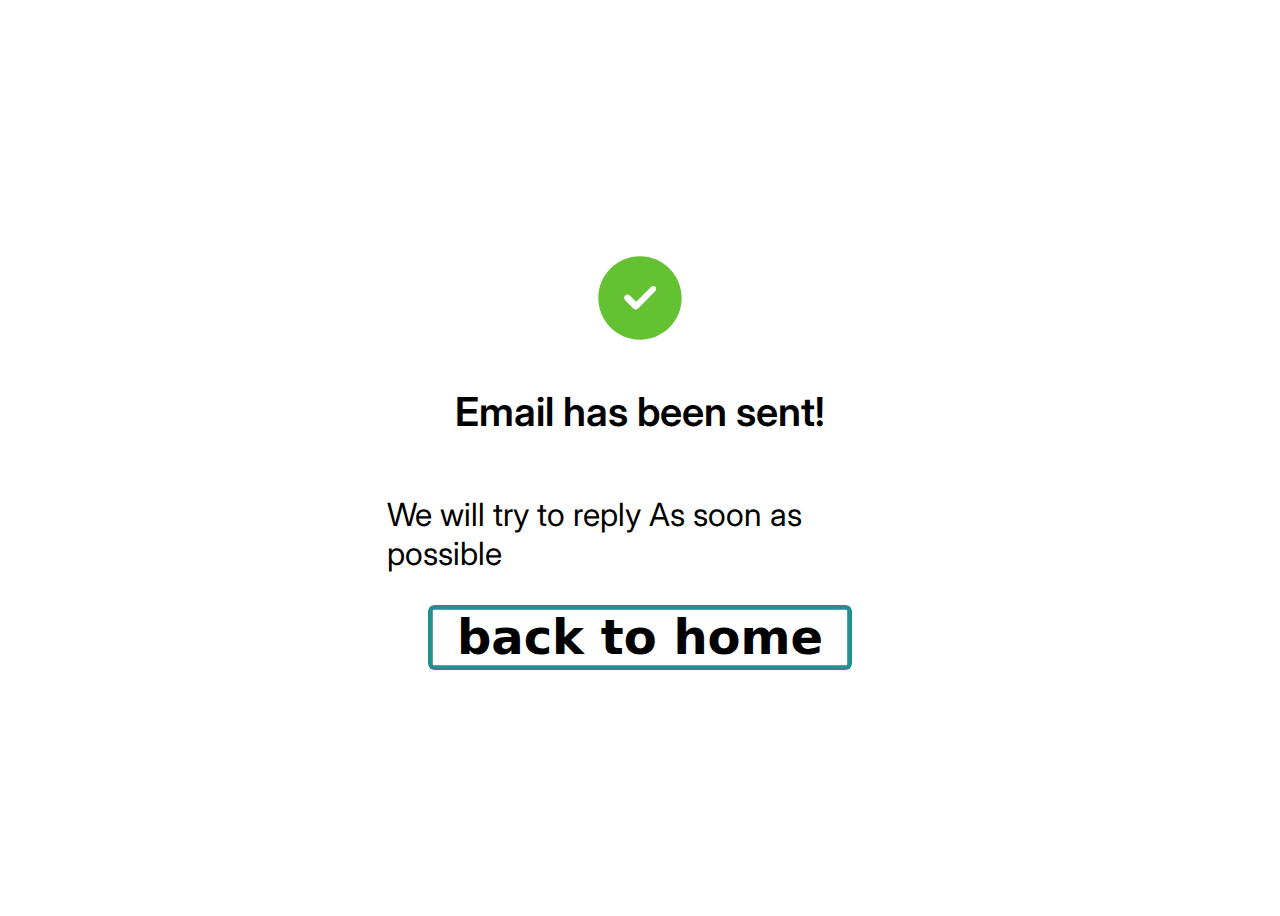
<file: contactform/Sent.html>
<!DOCTYPE html>
<html lang="en">
  <head>
    <meta charset="UTF-8" />
    <meta name="viewport" content="width=device-width, initial-scale=1.0" />
    <title>Document</title>
    <link rel="stylesheet" href="./sent.css" />
  </head>
  <body>
    <div class="sentContainer">
      <div class="popup">
        <svg viewBox="0 0 24 24" fill="none" xmlns="http://www.w3.org/2000/svg">
          <g id="SVGRepo_bgCarrier" stroke-width="0"></g>
          <g
            id="SVGRepo_tracerCarrier"
            stroke-linecap="round"
            stroke-linejoin="round"
          ></g>
          <g id="SVGRepo_iconCarrier">
            <path
              d="M12 2C6.4898 2 2 6.4898 2 12C2 17.5102 6.4898 22 12 22C17.5102 22 22 17.5102 22 12C22 6.4898 17.5102 2 12 2ZM15.5714 10.4694L11.4898 14.551C11.2857 14.6531 11.1837 14.7551 10.9796 14.7551C10.7755 14.7551 10.5714 14.6531 10.4694 14.551L8.42857 12.5102C8.12245 12.2041 8.12245 11.6939 8.42857 11.3878C8.73469 11.0816 9.2449 11.0816 9.55102 11.3878L11.0816 12.9184L14.6531 9.34694C14.9592 9.04082 15.4694 9.04082 15.7755 9.34694C15.8776 9.7551 15.8776 10.1633 15.5714 10.4694Z"
              fill="#63c132"
            ></path>
          </g>
        </svg>
        <h1>Email has been sent!</h1>
        <p>We will try to reply As soon as possible</p>
        <a href="../index.html" class="button-arounder">back to home</a>
      </div>
    </div>
  </body>
</html>
</file>
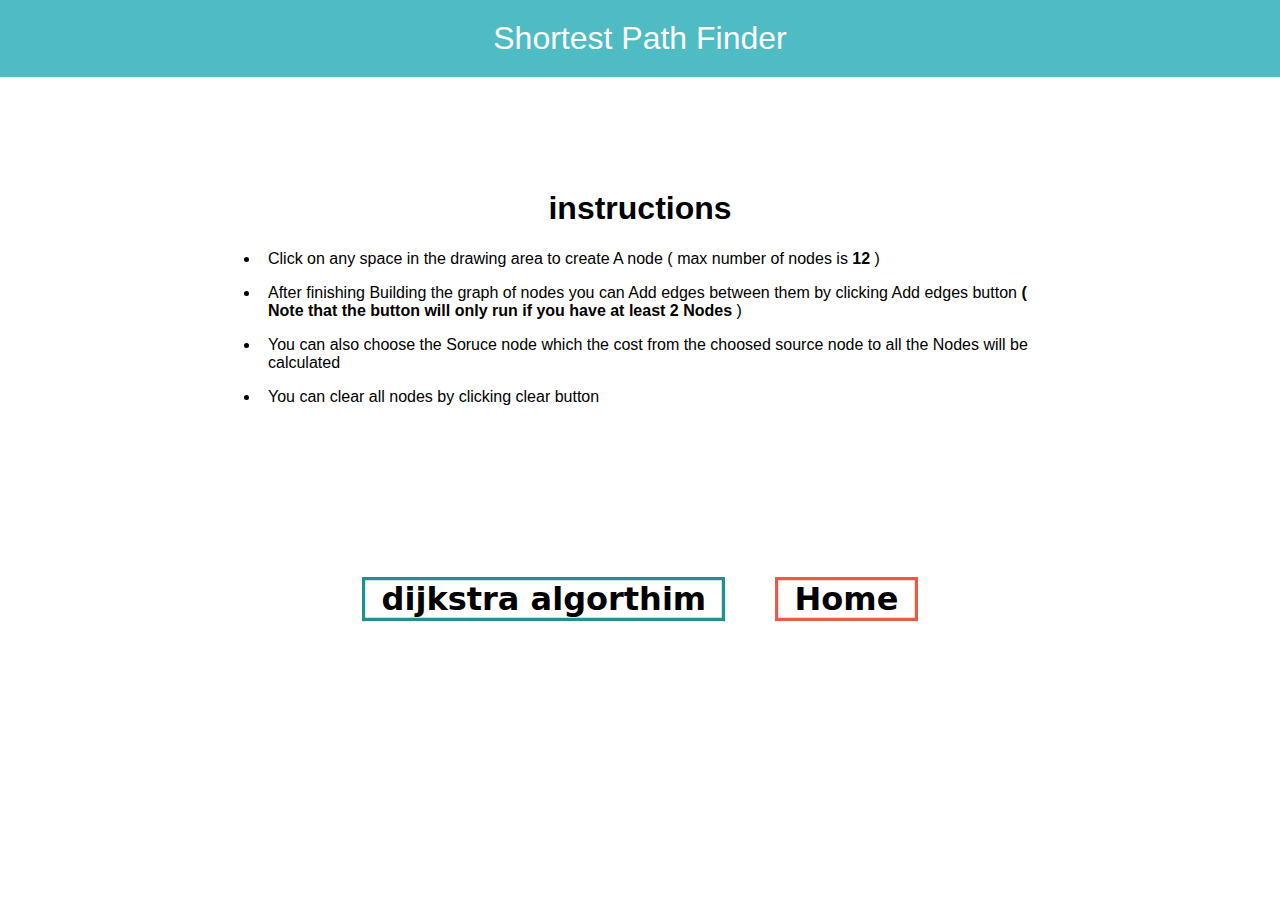
<file: Services2/Dijkstra/Instructions.html>
<!DOCTYPE html>
<html lang="en">
  <head>
    <meta charset="UTF-8" />
    <meta name="viewport" content="width=device-width, initial-scale=1.0" />
    <title>Document</title>
    <link rel="stylesheet" href="styles.css" />
  </head>
  <body>
    <header>
      <span class="title">
        <a href="index.html">Shortest Path Finder</a>
      </span>
    </header>
    <main class="instructionsMain">
      <h1>instructions</h1>
      <ul>
        <li>
          Click on any space in the drawing area to create A node ( max number
          of nodes is <b>12</b> )
        </li>
        <li>
          After finishing Building the graph of nodes you can Add edges between
          them by clicking Add edges button<b>
            ( Note that the button will only run if you have at least 2 Nodes
          </b>
          )
        </li>
        <li>
          You can also choose the Soruce node which the cost from the choosed
          source node to all the Nodes will be calculated
        </li>
        <li>You can clear all nodes by clicking clear button</li>
      </ul>
    </main>
    <div class="btnsContainer" style="margin-top: 50px">
      <a href="./index.html" class="btns"> dijkstra algorthim</a>
      <a class="btns" href="../../index.html" style="--c: #e95a49">Home</a>
    </div>
  </body>
</html>
</file>
<file: Services2/Dijkstra/styles.css>
* {
    box-sizing: border-box;
    margin: 0;
  }
  body {
    font-family:'Gill Sans', 'Gill Sans MT', Calibri, 'Trebuchet MS', sans-serif
  }
  .drawing-area {
    display: flex;
    position: absolute;
    top: 0;
    flex-wrap: wrap;
    justify-content: flex-start;
    align-items: flex-start;
    background-color: #403e46;
    width: 100%;
    height: 100vh;
    z-index: -1;
  }
  .drawing-area .click-instruction {
    position: absolute;
    top: 50%;
    left: 50%;
    transform: translate(-50%, -50%);
    color: #fff;
    pointer-events: none;
    z-index: -10;
  }
  .block {
    position: absolute;
    width: 50px;
    height: 50px;
    border: 5px solid rgb(163, 211, 208);
    border-radius: 50%;
    margin-top: -3px;
    display: flex;
    justify-content: center;
    align-items: center;
    color: #fff;
    cursor: pointer;
    z-index: 10;
  }
  .outline-btn {
    border: 2px solid rgb(102, 216, 159);
    background-color: transparent;
    border-radius: 4px;
    cursor: pointer;
    outline: none;
    color: #fff;
    padding: 6px 10px;
    box-shadow: 1px 2px 3px 1px #333;
  }
  .outline-btn:active {
    box-shadow: none;
  }
  .outline-btn:disabled {
    box-shadow: none;
  }
  .reset-btn {
    margin-left: 12px;
  }
  .line {
    height: 5px;
    background-color: lemonchiffon;
    position: absolute;
    transform-origin: top left;
    text-align: center;
    color: #eee;
    line-height: 2rem;
  }
  .line .edge-weight {
    padding: 0 10px;
    width: max-content;
    margin: auto;
  }
  header {
    width: 100%;
    padding: 20px;
    background-color: #4fbcc4;
    text-align: center;
  }
  header .title {
    font-size: 2rem;
    color: #fff;
  }
  header .title a:nth-child(2) {
    width: 40px;
    height: 40px;
    position: absolute;
    right: 10px;
  }
  header .title a {
    text-decoration: none;
    color: #fff;
  }
  a > img {
    width: 100%;
    height: 100%;
  }
  main h3 {
    padding: 20px;
    font-weight: 1.2rem;
  }
  main ul > li {
    padding: 0.5rem;
  }
  .options {
    margin-top: 20px;
    display: flex;
    justify-content: space-around;
  }
  .options input {
    outline: 0;
    padding: 6px;
    width: 100px;
  }
  .path {
    position: absolute;
    bottom: 60px;
    right: 0;
    height: min-content;
    color: #fff;
    overflow-x: scroll;
    width: 40%;
    min-width: 300px;
    background-color: rgba(171, 171, 171, 0.4);
    transition-duration: 1s;
  }
  .path::-webkit-scrollbar {
    display: none;
  }
  footer {
    background-color: #5e7f80;
    color: #fff;
    padding: 10px;
    text-align: center;
    font-size: 14px;
    border:2px solid rgb(37, 31, 31);
    position: absolute;
     bottom:  6px;
    width: 100%;
    border-radius: 5px;
    box-shadow: 0px 0px 10px rgba(0, 0, 0, 0.5);
  }
  
  footer span {
    font-weight: bold;
    font-size: 16px;
  }
  .instructions{
float: right;
position: absolute;
right: 5px;
top: 15px;
  }
  .instructionsMain{
    flex-direction: column;
    height: 50vh;
display: flex;
justify-content: center;
align-items: center;

  }
  .instructionsMain ul{
    padding-top: 15px;
  }
  .instructionsMain ul li{
    max-width: 800px;
  }
  a.btns {
    --c:  #229091; /* the color*/
    
    box-shadow: 0 0 0 .1em inset var(--c); 
    --_g: linear-gradient(var(--c) 0 0) no-repeat;
    background: 
      var(--_g) calc(var(--_p,0%) - 100%) 0%,
      var(--_g) calc(200% - var(--_p,0%)) 0%,
      var(--_g) calc(var(--_p,0%) - 100%) 100%,
      var(--_g) calc(200% - var(--_p,0%)) 100%;
    background-size: 50.5% calc(var(--_p,0%)/2 + .5%);
    outline-offset: .1em;
    transition: background-size .4s, background-position 0s .4s;
  }
  a.btns:hover {
    --_p: 100%;
    transition: background-position .4s, background-size 0s;
    color: white;
  }
  a.btns:active {
    box-shadow: 0 0 9e9q inset #0009; 
    background-color: var(--c);
    color: #fff;
  }
  a.btns{
    color: black;
    text-decoration: none;
    font-family: system-ui, sans-serif;
    font-size: 2rem;
    cursor: pointer;
    padding: .1em .6em;
    font-weight: bold;  
    border: none;
    transition: 0.4s all;
  }
  div.btnsContainer{
    display: flex;
    justify-content: center;
    gap: 50px;
  }
</file>
<file: contactform/contact.css>
@media (max-width:992px){
  #container{
  display: flex;
  flex-direction: column;
  align-items: center;
  justify-content: center;

 
  }
  .mainSvg{
   
   display: none;
  }
}

.mainSvg {
	height: 23rem;
	margin-right: 4rem;
}

#envelope {
  animation: float 2s ease-in-out infinite;
}

#star1, #star2, #star3, #star4, #star5, #star6 {
  animation: blink 1s ease-in-out infinite;
}
#star2 { animation-delay: 100ms; }
#star3 { animation-delay: 500ms; }
#star4 { animation-delay: 700ms; }
#star5 { animation-delay: 300ms; }
#star6 { animation-delay: 200ms }

@keyframes float {
  0% {
    transform: translateY(0px);
  }
  50% {
    transform: translateY(-20px);
  }
  100% {
    transform: translateY(0px);
  }
}

@keyframes blink {
  0% {
    opacity: 0;
  }
  50% {
    opacity: .5;
  }
  100% {
    opacity: 1;
  }
}

.container {
	height: 100vh;
}

form {
	min-width: 25rem;
	
	.title {
		font-family: 'Pacifico', cursive;
		color: #212529;
		font-size: 2.5rem;
	}
	
  .form-control {
    background-color: #f2f6f8;
		border-radius: 2rem;
    border: none;
    box-shadow: 0px 7px 5px rgba(0, 0, 0, 0.11);
		
    &.thick {
      height: 3.3rem;
      padding: .5rem 3.5rem;
    }
		
		&:focus {
			background-color: #f2f6f8;
			border: none;
			box-shadow: 0px 7px 5px rgba(0, 0, 0, 0.11);
		}
  }
	
	.message .form-control {
			padding: .5rem 1.8rem;
	}
	
  ::placeholder {
    font-family: 'Quicksand', sans-serif;
		font-weight: 600;
    font-size: 1.1rem;
    color: #838788;
    position: relative;
    left: 0;
  }
	
  input,
  textarea {
		font-family: 'Quicksand', sans-serif;
    color: #212529;
    font-size: 1.1rem;
  }
	
  .icon {
    color: #57565c;
    height: 1.3rem;
    position: absolute;
    left: 1.5rem;
    top: 1.1rem;
  }
}

.btn.btn-primary {
  font-family: 'Quicksand', sans-serif;
	font-weight: bold;
  height: 2.5rem;
  line-height: 2.5rem;
  padding: 0 3rem;
  border: 0;
  border-radius: 3rem;
  background-image:linear-gradient(131deg, #ffd340, #ff923c, #ff923c, #ff923c);
  background-size: 300% 100%;
  transition: all 0.3s ease-in-out;
}

.btn.btn-primary:hover:enabled {
  box-shadow: 0 0.5em 0.5em -0.4em #ff923cba;
  background-size: 100% 100%;
  transform: translateY(-0.15em);
}
.Home-container{
  position: fixed;
  bottom: 15px;
  right: 15px;
  display: flex;
  justify-content: center;
  align-items: center;
  border-radius: 50%;
  background-color:#edf2f4;
  height: 70px;
  width: 70px;
  cursor: pointer;
}
svg.home{
  height: 50%;
  width: 50%;
}
</file>
<file: contactform/sent.css>
@import url('https://fonts.googleapis.com/css2?family=Inter:wght@600&display=swap');
body{
    font-family: inter,'San serif';
    color: black;
}
  .sentContainer{
    display: flex;
    justify-content: center;
    align-items: center;
    height: 100vh;
    
}
  .popup{
    display: flex;
    flex-direction: column;
    align-items: center;
    width: 40%;
    height: 50%;
    
    border-radius: 6px;
  }
  .popup svg {
    padding-top: 15px;
    width: 100px;
    height: 100px;
  }
  
  .popup  h1 {
    padding-top: 12px;
    font-weight: 600;
    font-size: 40px;
  }
  
  .popup  p {
    /* padding-top: 6px; */
    font-size: 32px;
  }

  a {
    font-family: system-ui, sans-serif;
    font-size: 3rem;
    cursor: pointer;
    padding: .1em .6em;
    font-weight: bold;  
    border: none;
    border-radius: 6px;
    color: black;
    text-decoration: none;
  }
  a {
    --c:  #229091; /* the color*/
    
    box-shadow: 0 0 0 .1em inset var(--c); 
    --_g: linear-gradient(var(--c) 0 0) no-repeat;
    background: 
      var(--_g) calc(var(--_p,0%) - 100%) 0%,
      var(--_g) calc(200% - var(--_p,0%)) 0%,
      var(--_g) calc(var(--_p,0%) - 100%) 100%,
      var(--_g) calc(200% - var(--_p,0%)) 100%;
    background-size: 50.5% calc(var(--_p,0%)/2 + .5%);
    outline-offset: .1em;
    transition: background-size .4s, background-position 0s .4s;
  }
  a:hover {
    --_p: 100%;
    transition: background-position .4s, background-size 0s;
  }
  a:active {
    box-shadow: 0 0 9e9q inset #0009; 
    background-color: var(--c);
    color: #fff;
  }
</file>
